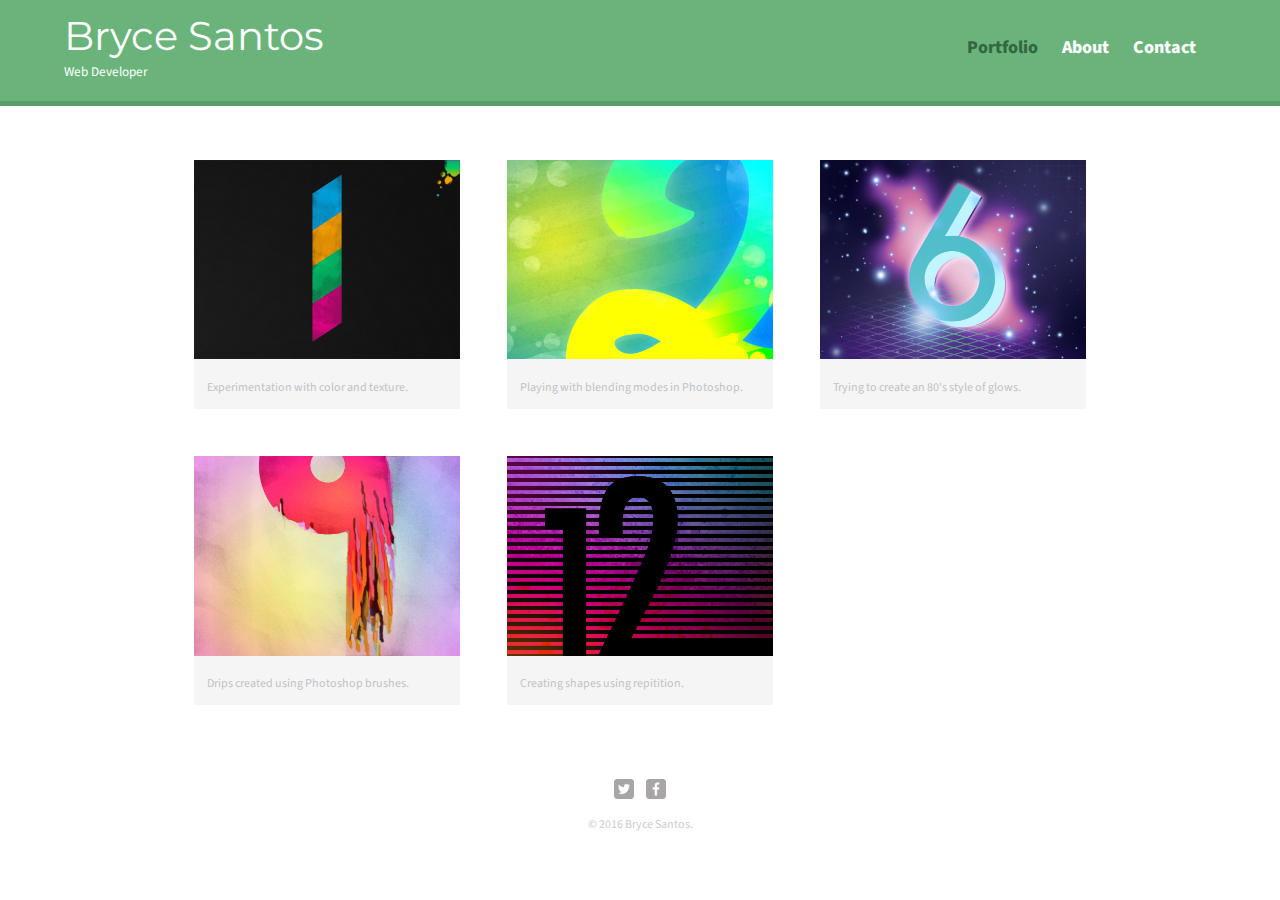
<file: index.html>
<!DOCTYPE html PUBLIC "-//W3C//DTD XHTML 1.0 Transitional//EN" "http://www.w3.org/TR/xhtml1/DTD/xhtml1-transitional.dtd">
<html xmlns="h1ttp://www.w3.org/1999/xhtml">
<head>
<meta http-equiv="Content-Type" content="text/html; charset=utf-8" />
<title>Bryce Santos | Web Developer</title>
<link rel="stylesheet" href="css/normalize.css" />
<link rel="stylesheet" href="css/styles.css" />
<link rel="stylesheet" href="css/responsive.css" />
<meta name="viewport" content="width=device-width, initial-scale:1.0" />
<link href='https://fonts.googleapis.com/css?family=Montserrat|Source+Sans+Pro' rel='stylesheet' type='text/css'>
</head>
<body>
	<header>
    	<a href="index.html" id="logo">
			<h1>Bryce Santos</h1>
        	<h2>Web Developer</h2>
        </a>
        <nav>
        	<ul>
            	<li><a href="index.html" class="selected">Portfolio</a></li>
                <li><a href="about.html">About</a></li>
                <li><a href="contact.html">Contact</a></li>
            </ul>
        </nav>
	</header>
    <div id="wrapper">
        <section>
            <ul id="gallery">
                <li>
                    <a href="img/numbers-01.jpg">
                        <img src="img/numbers-01.jpg" alt="" />
                        <p>Experimentation with color and texture.</p>
                    </a>
                </li>
                <li>
                    <a href="img/numbers-02.jpg">
                        <img src="img/numbers-02.jpg" alt="" />
                        <p>Playing with blending modes in Photoshop.</p>
                    </a>
                </li>
                <li>
                    <a href="img/numbers-06.jpg">
                        <img src="img/numbers-06.jpg" alt="" />
                        <p>Trying to create an 80's style of glows.</p>
                    </a>
                </li>
                <li>
                    <a href="img/numbers-09.jpg">
                        <img src="img/numbers-09.jpg" alt="" />
                        <p>Drips created using Photoshop brushes.</p>
                    </a>
                </li>            
                <li>
                    <a href="img/numbers-12.jpg">
                        <img src="img/numbers-12.jpg" alt="" />
                        <p>Creating shapes using repitition.</p>
                    </a>
                </li>            
                
                
                
                                  
            </ul>
        </section>
    <footer>
    	<a href="http://twitter.com/bryce_santos1"><img src="img/twitter-wrap.png" alt="Twitter Logo" class="social-icon"/></a>
        <a href="https://www.facebook.com/spicybryceee"><img src="img/facebook-wrap.png" alt="Facebook Logo" class="social-icon"/></a>
    	<p>&copy; 2016 Bryce Santos.</p>
    </footer>
    </div>
</body>
</html>
</file>
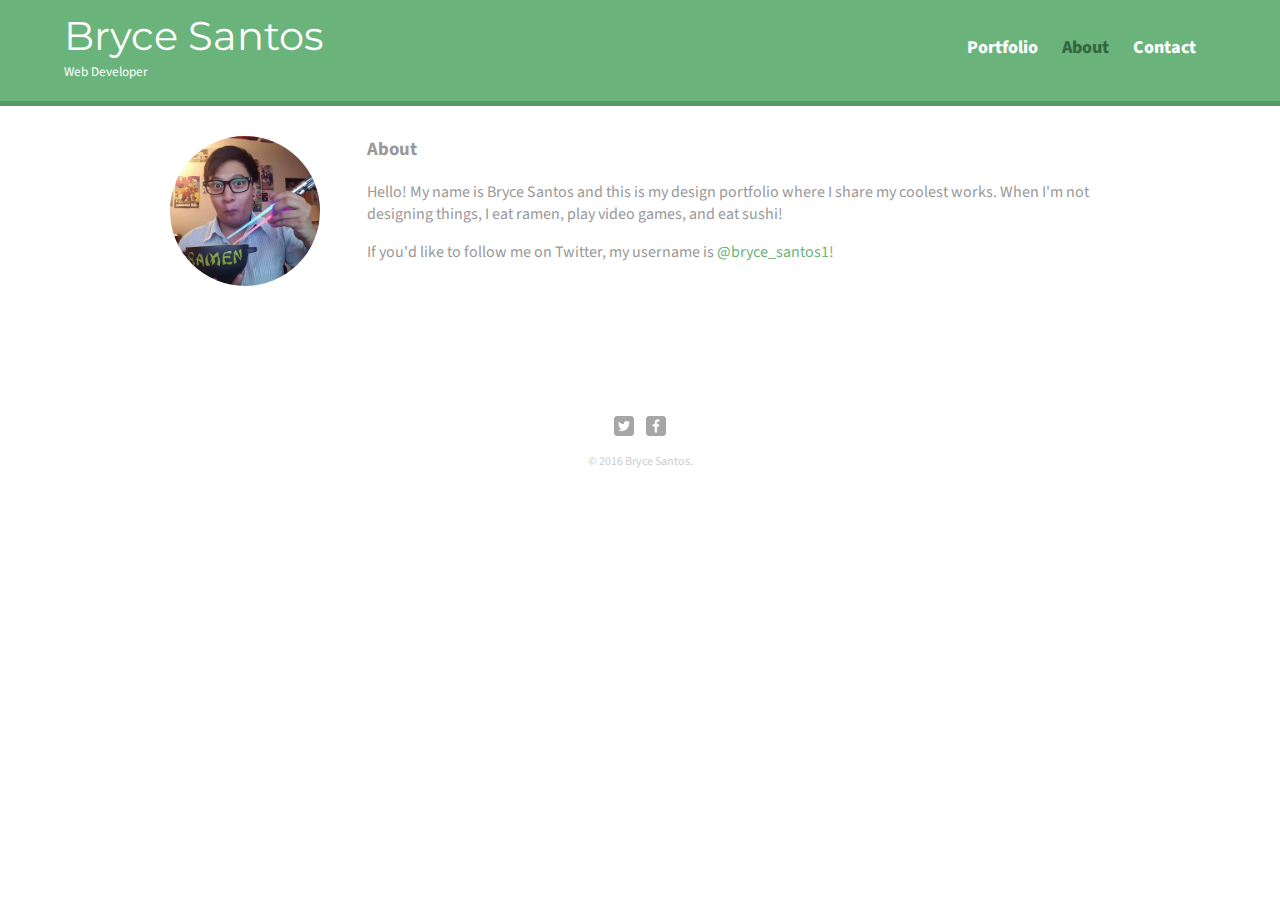
<file: about.html>
<!DOCTYPE html PUBLIC "-//W3C//DTD XHTML 1.0 Transitional//EN" "http://www.w3.org/TR/xhtml1/DTD/xhtml1-transitional.dtd">
<html xmlns="h1ttp://www.w3.org/1999/xhtml">
<head>
<meta http-equiv="Content-Type" content="text/html; charset=utf-8" />
<title>Bryce Santos | Web Developer</title>
<link rel="stylesheet" href="css/normalize.css" />
<link rel="stylesheet" href="css/styles.css" />
<link rel="stylesheet" href="css/responsive.css" />
<meta name="viewport" content="width=device-width, initial-scale:1.0" />
<link href='https://fonts.googleapis.com/css?family=Montserrat|Source+Sans+Pro' rel='stylesheet' type='text/css'>
</head>
<body>
	<header>
    	<a href="index.html" id="logo">
			<h1>Bryce Santos</h1>
        	<h2>Web Developer</h2>
        </a>
        <nav>
        	<ul>
            	<li><a href="index.html">Portfolio</a></li>
                <li><a href="about.html" class="selected">About</a></li>
                <li><a href="contact.html">Contact</a></li>
            </ul>
        </nav>
	</header>
    <div id="wrapper">
        <section>
			<img src="img/bryce.jpg" alt="Photograph of Bryce Santos" class="profile-photo"/>
            <h3>About</h3>
            <p>Hello! My name is Bryce Santos and this is my design portfolio where I share my coolest works. When I'm not designing things, I eat ramen, play video games, and eat sushi!</p>
            <p>If you'd like to follow me on Twitter, my username is <a href="http://twitter.com/bryce_santos1">@bryce_santos1</a>!</p>
        </section>
    <footer>
    	<a href="http://twitter.com/bryce_santos1"><img src="img/twitter-wrap.png" alt="Twitter Logo" class="social-icon"/></a>
        <a href="https://www.facebook.com/spicybryceee"><img src="img/facebook-wrap.png" alt="Facebook Logo" class="social-icon"/></a>
    	<p>&copy; 2016 Bryce Santos.</p>
    </footer>
    </div>
</body>
</html>
</file>
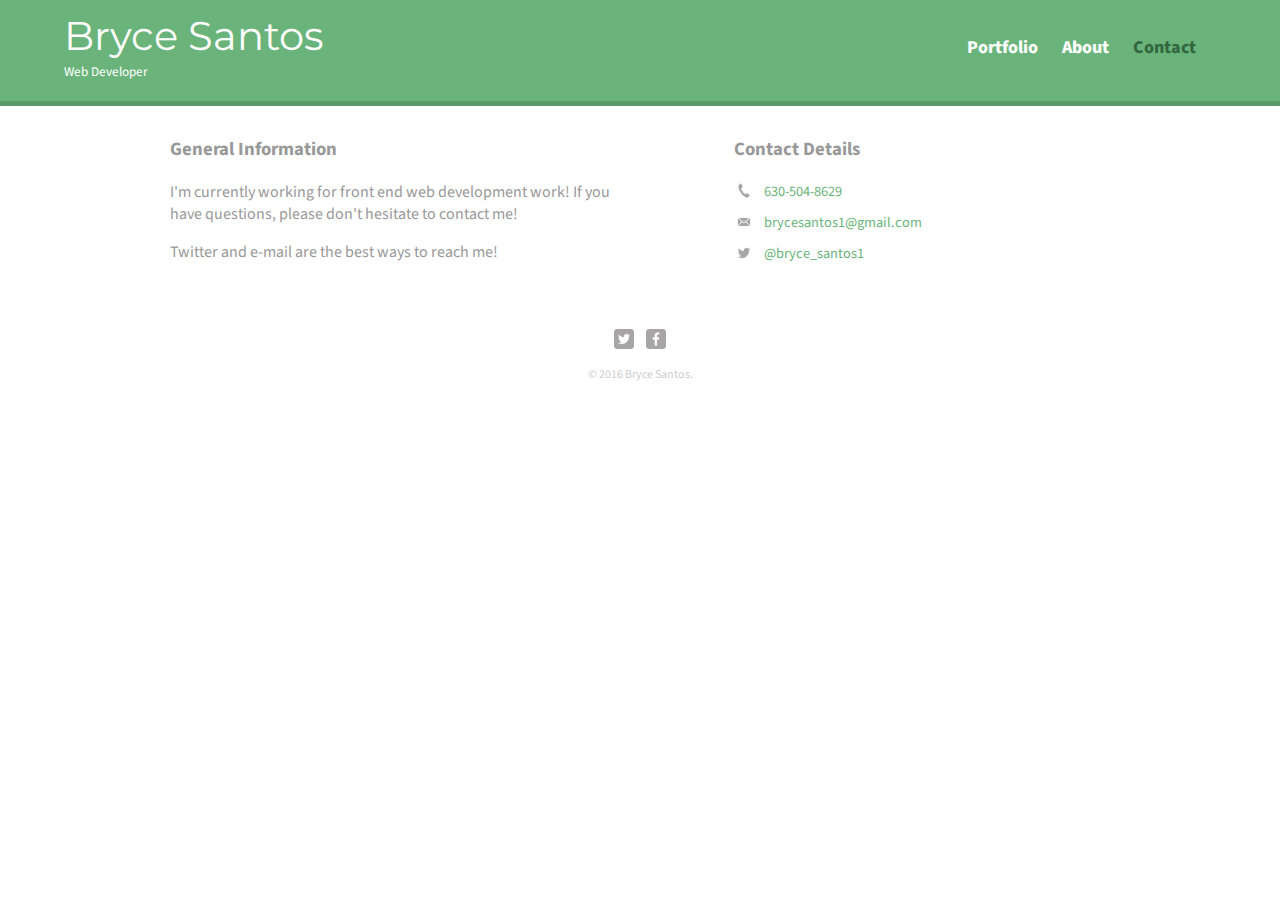
<file: contact.html>
<!DOCTYPE html PUBLIC "-//W3C//DTD XHTML 1.0 Transitional//EN" "http://www.w3.org/TR/xhtml1/DTD/xhtml1-transitional.dtd">
<html xmlns="h1ttp://www.w3.org/1999/xhtml">
<head>
<meta http-equiv="Content-Type" content="text/html; charset=utf-8" />
<title>Bryce Santos | Web Developer</title>
<link rel="stylesheet" href="css/normalize.css" />
<link rel="stylesheet" href="css/styles.css" />
<link rel="stylesheet" href="css/responsive.css" />
<meta name="viewport" content="width=device-width, initial-scale:1.0" />
<link href='https://fonts.googleapis.com/css?family=Montserrat|Source+Sans+Pro' rel='stylesheet' type='text/css'>
</head>
<body>
	<header>
    	<a href="index.html" id="logo">
			<h1>Bryce Santos</h1>
        	<h2>Web Developer</h2>
        </a>
        <nav>
        	<ul>
            	<li><a href="index.html">Portfolio</a></li>
                <li><a href="about.html">About</a></li>
                <li><a href="contact.html" class="selected">Contact</a></li>
            </ul>
        </nav>
	</header>
    <div id="wrapper">
        <section id="primary">
			<h3>General Information</h3>
            <p>I'm currently working for front end web development work! If you have questions, please don't hesitate to contact me!</p>
            <p>Twitter and e-mail are the best ways to reach me!</p>	
        </section>
        <section id="secondary">
        	<h3>Contact Details</h3>
            <ul class="contact-info">
            	<li class="phone"><a href="tel:630-504-8629">630-504-8629</a></li>
                <li class="mail"><a href="mailto:brycesantos1@gmail.com">brycesantos1@gmail.com</a></li>
                <li class="twitter"><a href="http://twitter.com/intent/tweet?screen_name=bryce_santos1">@bryce_santos1</a></li>
            </ul>			
        </section>        
    <footer>
    	<a href="http://twitter.com/bryce_santos1"><img src="img/twitter-wrap.png" alt="Twitter Logo" class="social-icon"/></a>
        <a href="https://www.facebook.com/spicybryceee"><img src="img/facebook-wrap.png" alt="Facebook Logo" class="social-icon"/></a>
    	<p>&copy; 2016 Bryce Santos.</p>
    </footer>
    </div>
</body>
</html>
</file>
<file: css/styles.css>
@charset "utf-8";
/* CSS Document */

/*********
GENERAL
**********/

body {
	font-family: 'Source Sans Pro', sans-serif;
}

#wrapper{
	max-width: 940px;
	margin: 0 auto;
	padding: 0 5%;
}


a {
	text-decoration: none;
}

img {
	max-width: 100%;
}




/*********
Heading
**********/

header {
	float: left;
	margin: 0 0 30px 0;
	padding: 5px 0 0 0;	
	width: 100%;
}

#logo{
	text-align: center;
	margin: 0;
}

h1 {
	font-family: 'Montserrat', sans-serif;
	margin: 15px 0;
	font-size: 1.75em;
	font-weight: normal;
	line-height: 0.8em;
}

h2 { 
	font-size: 0.75em;
	margin: -5px 0 0;
	font-weight: normal;
}

h3 {
	margin: 0 0 1em 0;
}

/*********
Navigation
**********/

nav {
	text-align: center;
	padding: 10px 0;
	margin: 20px 0 0;
}

nav ul {
	list-style: none;
	margin: 0 10px;
	padding: 0;
}

nav li{
	display: inline-block;
}

nav a {
	font-weight: 800;
	padding: 15px 10px;
}
/*********
Footer
**********/

footer{
	font-size: 0.75em;
	text-align: center;
	padding-top: 50px;
	color: #ccc;
	clear: both;
}

.social-icon {
	width: 20px;
	height: 20px;
	margin: 0 5px;	
}

/*********
Page: Portfolio
**********/

#gallery{
	margin: 0;
	padding: 0;
	list-style: none;
}

#gallery li{
	float: left;
	width: 45%;
	margin: 2.5%;
	background-color: #f5f5f5;
	color: #bdc3c7;
}

#gallery li a p {
	margin: 0;
	padding: 5%;
	font-size: 0.75em;
	color: #bdc3c7;
}

/*********
Page: About
**********/

.profile-photo{
	display: block;
	max-width: 150px;
	margin: 0 auto 30px;
	border-radius: 100%;
}

/*********
Page: Contact
**********/

.contact-info {
	list-style: none;
	padding: 0;
	margin: 0;
	font-size: 0.9em;
}

.contact-info a {
	display: block;
	min-height: 20px;
	background-repeat: no-repeat;
	background-size: 20px 20px;
	padding: 0 0 0 30px;
	margin: 0 0 10px;
}

.contact-info li.phone a{
	background-image: url('../img/phone.png');	
}

.contact-info li.mail a{
	background-image: url('../img/mail.png');	
}

.contact-info li.twitter a{
	background-image: url('../img/twitter.png');	
}
/*********
Colors
**********/

/**Site Body**/

body{
	background-color: #fff;
	color: #999;
}

/**Green Header**/
header {
	background: #6ab47b;
	border-color: #599a68;
}

/**Nav Background on mobile**/
nav {
	background: #599a68;
}

/**Logo Text**/
h1, h2 {
	color: #fff;
}

/**links**/
a {
	color: #6ab47b;
}



/**navlink**/
nav a, nav a:visited {
	color: #ffffff;
}

/**selected navlink color**/
nav a.selected, nav a:hover{
	color: #32673f;
}
</file>
<file: css/responsive.css>
@charset "utf-8";
/* CSS Document */

@media screen and (min-width: 480px) {
	
/*********
Two-Column Layout
**********/
		
		#primary{
			width: 50%;
			float: left;
		}
		
		#secondary{
			width: 40%;
			float: right;
		}

/*********
Page: Portfolio
**********/
		
		#gallery li{
			width: 28.3333%;
		}
		
		#gallery li:nth-child(4n) {
			clear: left;
		}

/*********
Page: About
**********/

		.profile-photo{
			float: left;
			margin: 0 5% 80px 0;
		}
		
	
}

@media screen and (min-width: 660px) {

/*********
Header
**********/

		nav{
			background: none;
			float: right;
			font-size: 1.125em;
			margin-right: 5%;
			text-align: right;
			width: 45%;
		}

		#logo{
			float: left;
			margin-left: 5%;
			text-align: left;
			width: 45%;
		}
		
		h1 {
			font-size: 2.5em;
		}
		
		h2{
			font-size: 0.825em;
			margin-bottom: 20px;
		}
		
		header {
			border-bottom: 5px solid #599a68;
		}
		
}
</file>
